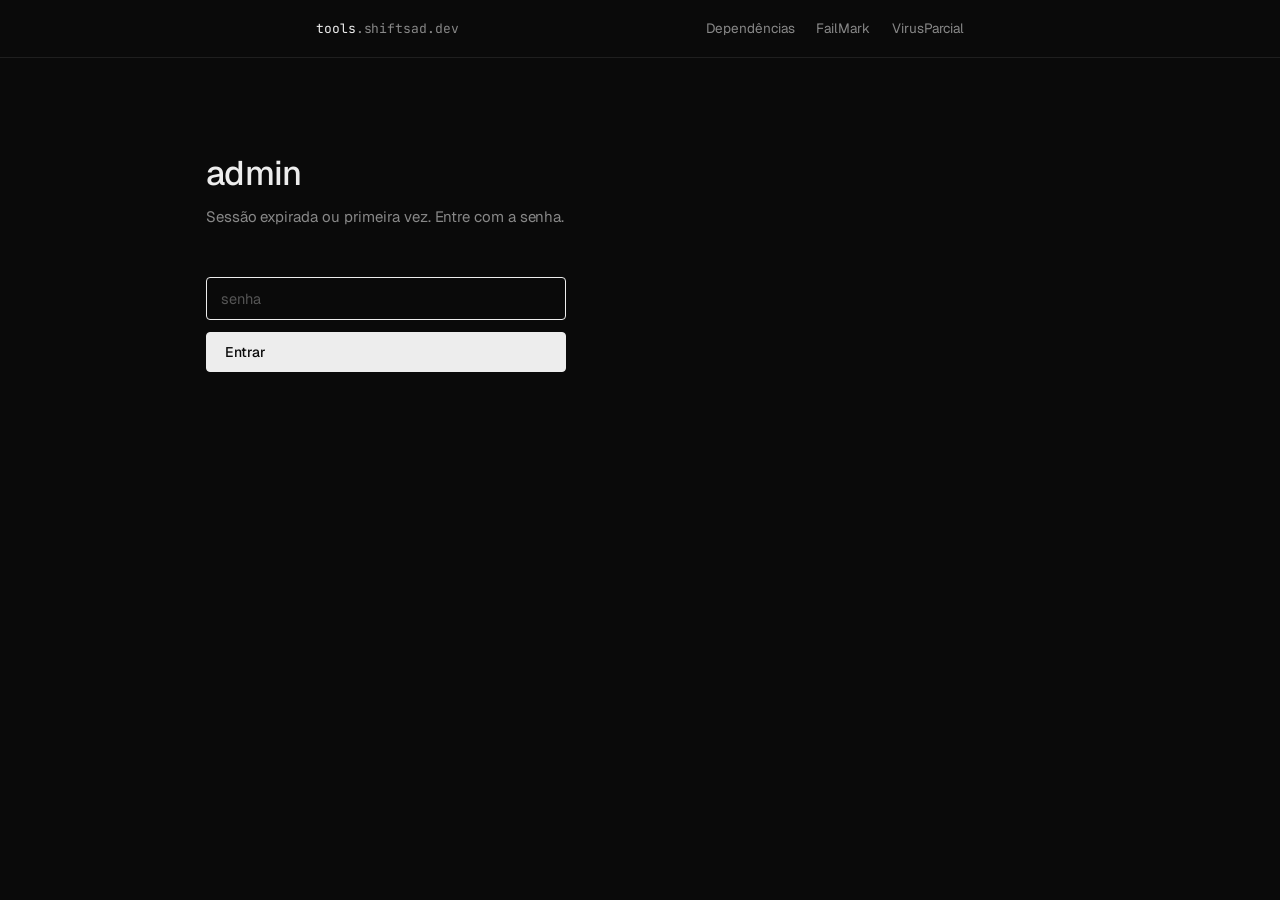
<file: public/admin.html>
<!doctype html>
<html lang="pt-BR" data-page="admin">
<head>
  <meta charset="utf-8" />
  <meta name="viewport" content="width=device-width,initial-scale=1" />
  <meta name="robots" content="noindex, nofollow" />
  <title>admin — tools.shiftsad.dev</title>
  <link rel="preconnect" href="https://fonts.googleapis.com" />
  <link rel="preconnect" href="https://fonts.gstatic.com" crossorigin />
  <link href="https://fonts.googleapis.com/css2?family=Geist:wght@400;500;600&family=JetBrains+Mono:wght@400;500&display=swap" rel="stylesheet" />
  <link rel="stylesheet" href="shared.css" />
  <style>
    .admin-page { max-width: 980px; }
    .login-card {
      max-width: 360px;
      margin-top: 32px;
      display: grid;
      gap: 12px;
    }
    .login-card .err {
      color: #d88a8a;
      font-size: 13px;
      font-family: var(--mono);
      min-height: 1em;
    }

    .tabs {
      margin-top: 12px;
      display: flex;
      gap: 22px;
      border-bottom: 1px solid var(--border);
      margin-bottom: 24px;
    }
    .tabs button {
      background: none; border: 0; padding: 12px 0;
      color: var(--muted); font-size: 14px; cursor: pointer;
      font-family: inherit;
      border-bottom: 1.5px solid transparent;
      margin-bottom: -1px;
      transition: color 0.12s, border-color 0.12s;
    }
    .tabs button:hover { color: var(--text); }
    .tabs button.is-active { color: var(--text); border-bottom-color: var(--text); }

    .summary {
      display: grid;
      grid-template-columns: repeat(auto-fit, minmax(140px, 1fr));
      gap: 16px;
      margin: 4px 0 28px;
      padding-bottom: 22px;
      border-bottom: 1px solid var(--border);
    }
    .summary__cell {
      display: flex;
      flex-direction: column;
      gap: 4px;
    }
    .summary__num {
      font-family: var(--mono);
      font-size: 22px;
      font-weight: 500;
      letter-spacing: -0.01em;
      line-height: 1;
    }
    .summary__num.is-warn { color: #f0c987; }
    .summary__num.is-bad  { color: #f0a8a8; }
    .summary__num.is-ok   { color: #9bd49b; }
    .summary__label { font-size: 12px; color: var(--muted); }

    .table {
      width: 100%;
      border-collapse: collapse;
    }
    .table th, .table td {
      text-align: left;
      padding: 10px 12px;
      border-bottom: 1px solid var(--border);
      font-size: 13.5px;
      vertical-align: top;
    }
    .table th {
      font-size: 11.5px;
      font-weight: 500;
      color: var(--muted);
      letter-spacing: 0.02em;
      text-transform: uppercase;
      padding-top: 8px;
      padding-bottom: 8px;
    }
    .table th:first-child, .table td:first-child { padding-left: 0; }
    .table th:last-child, .table td:last-child { padding-right: 0; text-align: right; }
    .table .hash {
      font-family: var(--mono);
      font-size: 11.5px;
      color: var(--muted);
      word-break: break-all;
    }
    .table .mono { font-family: var(--mono); font-size: 12px; }
    .table .dim { color: var(--dim); font-size: 12px; }

    .pill {
      display: inline-block;
      padding: 2px 8px;
      border-radius: 100px;
      font-family: var(--mono);
      font-size: 10.5px;
      letter-spacing: 0.02em;
      text-transform: uppercase;
      border: 1px solid var(--border-2);
      color: var(--muted);
    }
    .pill.is-bad   { color: #f0a8a8; border-color: #5a2a2a; }
    .pill.is-warn  { color: #f0c987; border-color: #5a4520; }
    .pill.is-ok    { color: #9bd49b; border-color: #2f5a2f; }

    .row-actions {
      display: inline-flex;
      gap: 8px;
      flex-wrap: wrap;
      justify-content: flex-end;
    }
    .row-actions button, .row-actions a {
      background: none;
      border: 1px solid var(--border-2);
      color: var(--muted);
      font-size: 12px;
      padding: 4px 9px;
      border-radius: 3px;
      cursor: pointer;
      font-family: inherit;
      text-decoration: none;
      transition: color 0.12s, border-color 0.12s;
    }
    .row-actions button:hover, .row-actions a:hover { color: var(--text); border-color: var(--text); }
    .row-actions button.is-danger:hover { color: #f0a8a8; border-color: #5a2a2a; }

    .add-form {
      display: grid;
      grid-template-columns: 1fr 1fr auto;
      gap: 8px;
      margin-bottom: 18px;
    }
    @media (max-width: 600px) {
      .add-form { grid-template-columns: 1fr; }
    }
    .add-form input {
      padding: 9px 12px;
      font-size: 13.5px;
    }

    details.report {
      border-bottom: 1px solid var(--border);
      padding: 14px 0;
    }
    details.report > summary {
      display: grid;
      grid-template-columns: 1fr auto auto;
      gap: 12px;
      align-items: baseline;
      list-style: none;
      cursor: pointer;
      outline: none;
    }
    details.report > summary::-webkit-details-marker { display: none; }
    details.report > summary .name {
      font-family: var(--mono);
      font-size: 12px;
      color: var(--muted);
      overflow: hidden;
      text-overflow: ellipsis;
      white-space: nowrap;
    }
    details.report .body {
      margin-top: 14px;
      padding-left: 4px;
      border-left: 1px solid var(--border);
      padding-left: 16px;
      display: grid;
      gap: 12px;
    }
    details.report .body dl {
      display: grid;
      grid-template-columns: max-content 1fr;
      gap: 4px 16px;
      font-size: 12.5px;
      margin: 0;
    }
    details.report .body dt { color: var(--dim); font-family: var(--mono); }
    details.report .body dd { margin: 0; font-family: var(--mono); color: var(--muted); word-break: break-all; }

    .toast {
      position: fixed;
      bottom: 24px;
      left: 50%;
      transform: translateX(-50%);
      background: var(--surface);
      border: 1px solid var(--border-2);
      border-radius: 4px;
      padding: 10px 16px;
      font-size: 13px;
      color: var(--text);
      z-index: 200;
      opacity: 0;
      pointer-events: none;
      transition: opacity 0.12s;
    }
    .toast.is-shown { opacity: 1; }
    .toast.is-err { color: #f0a8a8; border-color: #5a2a2a; }

    .empty {
      color: var(--dim);
      font-size: 13px;
      padding: 18px 0;
      text-align: center;
    }

    .header-actions {
      display: flex;
      gap: 14px;
      align-items: baseline;
      margin-bottom: 18px;
    }
    .header-actions__title { font-size: 13.5px; color: var(--muted); }
    .header-actions__spacer { flex: 1; }
    .header-actions button {
      background: none; border: 0; padding: 0;
      color: var(--muted); font-size: 13px; cursor: pointer;
      font-family: inherit;
    }
    .header-actions button:hover { color: var(--text); }
  </style>
</head>
<body>
  <div id="site-header"></div>

  <main class="page admin-page">
    <h1 class="page-title">admin</h1>

    <!-- LOGIN -->
    <section id="login" hidden>
      <p class="page-lede">Sessão expirada ou primeira vez. Entre com a senha.</p>
      <form class="login-card" id="login-form">
        <input class="input" id="password" type="password" placeholder="senha" autocomplete="current-password" required />
        <button class="btn" type="submit">Entrar</button>
        <div class="err" id="login-err"></div>
      </form>
    </section>

    <!-- DASHBOARD -->
    <section id="dashboard" hidden>
      <div class="header-actions">
        <span class="header-actions__title mono" id="last-loaded"></span>
        <span class="header-actions__spacer"></span>
        <button id="refresh">recarregar</button>
        <button id="logout">sair</button>
      </div>

      <div class="summary" id="summary"></div>

      <div class="tabs" id="tabs">
        <button data-tab="reports" class="is-active">Reports</button>
        <button data-tab="hashes">Hashes</button>
        <button data-tab="packages">Packages</button>
        <button data-tab="urls">URLs</button>
        <button data-tab="allowed">Permitidos</button>
      </div>

      <div id="panel"></div>
    </section>
  </main>

  <div class="toast" id="toast"></div>

  <script src="header.js"></script>
  <script src="admin.js"></script>
</body>
</html>
</file>
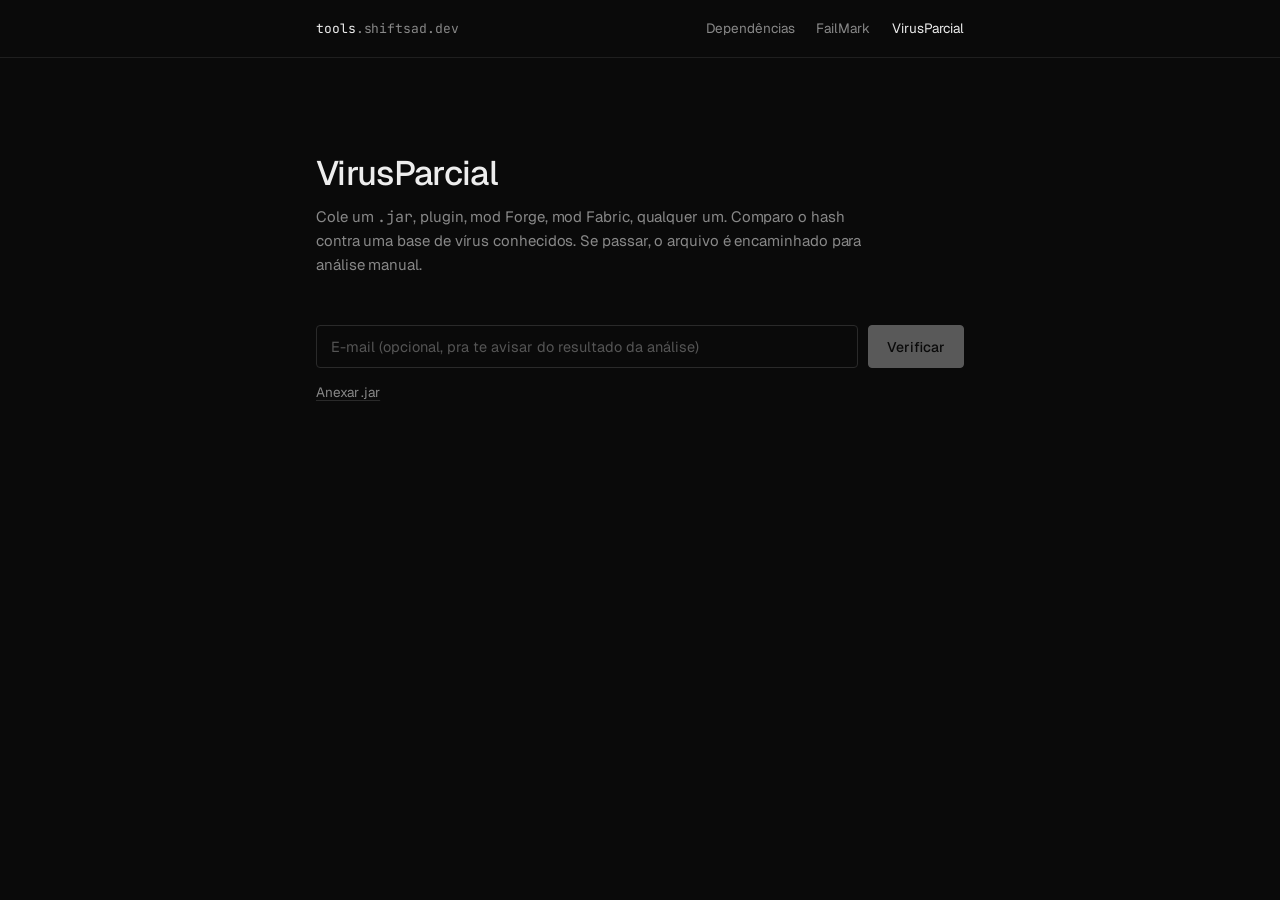
<file: public/virus-parcial.html>
<!doctype html>
<html lang="pt-BR" data-page="virus">
<head>
  <meta charset="utf-8" />
  <meta name="viewport" content="width=device-width,initial-scale=1" />
  <title>VirusParcial — tools.shiftsad.dev</title>
  <link rel="preconnect" href="https://fonts.googleapis.com" />
  <link rel="preconnect" href="https://fonts.gstatic.com" crossorigin />
  <link href="https://fonts.googleapis.com/css2?family=Geist:wght@400;500;600&family=JetBrains+Mono:wght@400;500&display=swap" rel="stylesheet" />
  <link rel="stylesheet" href="shared.css" />
  <style>
    .form-row {
      display: grid;
      grid-template-columns: 1fr auto;
      gap: 10px;
    }

    .attach-row {
      margin-top: 14px;
      display: flex;
      align-items: baseline;
      gap: 16px;
      font-size: 13.5px;
      color: var(--dim);
      flex-wrap: wrap;
    }
    .attach-row input[type="file"] { display: none; }
    .attach-row__name {
      font-family: var(--mono);
      font-size: 12.5px;
      color: var(--muted);
      max-width: 320px;
      overflow: hidden;
      text-overflow: ellipsis;
      white-space: nowrap;
    }
    .attach-row__clear {
      background: none; border: 0; padding: 0;
      color: var(--dim); font-size: 13.5px; cursor: pointer;
      font-family: inherit;
      text-decoration: underline;
      text-decoration-color: transparent;
      text-underline-offset: 3px;
    }
    .attach-row__clear:hover { color: var(--text); text-decoration-color: var(--text); }

    body.is-dragging::after {
      content: "Solte o .jar";
      position: fixed;
      inset: 16px;
      border: 1.5px dashed var(--text);
      border-radius: 6px;
      background: rgba(10, 10, 10, 0.7);
      backdrop-filter: blur(2px);
      display: grid;
      place-items: center;
      font-family: var(--mono);
      font-size: 14px;
      color: var(--text);
      z-index: 100;
      pointer-events: none;
    }

    /* progress strip while hashing locally */
    .progress {
      margin-top: 10px;
      font-family: var(--mono);
      font-size: 12px;
      color: var(--dim);
      min-height: 1em;
    }
    .progress .step { color: var(--muted); }
    .progress .step.done { color: var(--text); }

    /* result */
    .result { margin-top: 64px; }
    .result__verdict {
      font-size: 22px;
      letter-spacing: -0.015em;
      margin: 0 0 14px;
      font-weight: 500;
      line-height: 1.25;
    }
    .result__verdict.is-infected { color: #f0a8a8; }
    .result__verdict.is-clean   { color: var(--text); }
    .result__body {
      font-size: 14.5px;
      color: var(--muted);
      line-height: 1.6;
      max-width: 580px;
      margin: 0 0 22px;
      text-wrap: pretty;
    }
    .result__body strong { color: var(--text); font-weight: 500; }
    .result__meta {
      border-top: 1px solid var(--border);
      padding-top: 18px;
      display: grid;
      grid-template-columns: max-content 1fr;
      gap: 6px 18px;
      font-size: 13px;
    }
    .result__meta dt { color: var(--dim); font-family: var(--mono); font-size: 12px; }
    .result__meta dd {
      margin: 0;
      font-family: var(--mono);
      font-size: 12.5px;
      color: var(--muted);
      word-break: break-all;
    }

    .err {
      margin-top: 18px;
      font-size: 13px;
      color: #d88a8a;
      font-family: var(--mono);
    }

    .cached-note {
      margin-top: 8px;
      font-size: 12px;
      color: var(--dim);
      font-family: var(--mono);
    }
  </style>
</head>
<body>
  <div id="site-header"></div>

  <main class="page">
    <h1 class="page-title">VirusParcial</h1>
    <p class="page-lede">Cole um <span class="mono">.jar</span>, plugin, mod Forge, mod Fabric, qualquer um. Comparo o hash contra uma base de vírus conhecidos. Se passar, o arquivo é encaminhado para análise manual.</p>

    <div class="form-row">
      <input class="input" id="email" type="email" placeholder="E-mail (opcional, pra te avisar do resultado da análise)" autocomplete="email" />
      <button class="btn" id="scan-btn" disabled>Verificar</button>
    </div>

    <div class="attach-row">
      <label>
        <input type="file" id="file-input" accept=".jar" />
        <a class="link" href="#" onclick="event.preventDefault();this.previousElementSibling.click();">Anexar .jar</a>
      </label>
      <span class="attach-row__name" id="file-name"></span>
      <button class="attach-row__clear" id="clear-btn" hidden type="button">limpar</button>
    </div>

    <div class="progress" id="progress"></div>
    <div id="err" class="err" hidden></div>
    <section class="result" id="result" hidden></section>
  </main>

  <script src="header.js"></script>
  <script>
    const API_BASE = ""; // same origin
    const CACHE_KEY = "vp_scan_cache";
    const $ = (s) => document.querySelector(s);
    const state = { file: null, busy: false };

    // session cache: hash -> last result. Skips re-uploading the same file twice.
    const cache = (() => {
      try { return JSON.parse(sessionStorage.getItem(CACHE_KEY) || "{}"); }
      catch { return {}; }
    })();
    const saveCache = () => {
      try { sessionStorage.setItem(CACHE_KEY, JSON.stringify(cache)); } catch {}
    };

    // ── drag-anywhere ──
    let dragDepth = 0;
    window.addEventListener("dragenter", (e) => {
      if (!e.dataTransfer || !e.dataTransfer.types.includes("Files")) return;
      dragDepth++;
      document.body.classList.add("is-dragging");
    });
    window.addEventListener("dragleave", () => {
      dragDepth = Math.max(0, dragDepth - 1);
      if (!dragDepth) document.body.classList.remove("is-dragging");
    });
    window.addEventListener("dragover", e => e.preventDefault());
    window.addEventListener("drop", (e) => {
      e.preventDefault();
      dragDepth = 0;
      document.body.classList.remove("is-dragging");
      const f = e.dataTransfer && e.dataTransfer.files && e.dataTransfer.files[0];
      if (f) setFile(f);
    });

    $("#file-input").addEventListener("change", e => {
      const f = e.target.files && e.target.files[0];
      if (f) setFile(f);
      e.target.value = "";
    });
    $("#clear-btn").addEventListener("click", () => setFile(null));

    function setFile(f) {
      if (f && !f.name.toLowerCase().endsWith(".jar")) {
        showErr("só aceito arquivos .jar");
        return;
      }
      hideErr();
      $("#progress").textContent = "";
      $("#result").hidden = true;
      state.file = f || null;
      $("#file-name").textContent = f ? f.name : "";
      $("#clear-btn").hidden = !f;
      $("#scan-btn").disabled = !f || state.busy;
    }

    function showErr(msg) {
      const el = $("#err");
      el.textContent = msg;
      el.hidden = false;
    }
    function hideErr() { $("#err").hidden = true; }

    function setProgress(steps) {
      // steps: [{ label, status: "pending" | "done" }]
      $("#progress").innerHTML = steps
        .map(s => `<span class="step ${s.status === "done" ? "done" : ""}">${s.label}</span>`)
        .join(" → ");
    }

    $("#scan-btn").addEventListener("click", scan);
    $("#email").addEventListener("keydown", e => { if (e.key === "Enter" && !$("#scan-btn").disabled) scan(); });

    async function hashFile(file) {
      const buf = await file.arrayBuffer();
      const digest = await crypto.subtle.digest("SHA-256", buf);
      return Array.from(new Uint8Array(digest))
        .map(b => b.toString(16).padStart(2, "0"))
        .join("");
    }

    async function scan() {
      if (!state.file || state.busy) return;
      state.busy = true;
      $("#scan-btn").disabled = true;
      $("#scan-btn").textContent = "Verificando…";
      hideErr();
      $("#result").hidden = true;

      try {
        // step 1: hash locally
        setProgress([
          { label: "calculando hash", status: "pending" },
          { label: "consultando", status: "pending" },
          { label: "enviando arquivo", status: "pending" },
        ]);
        const hash = await hashFile(state.file);

        // Reuse infected results from this session (hash is on the server blocklist).
        // Do NOT cache-bypass clean results — package/url rules may have been added since.
        if (cache[hash] && cache[hash].status === "infected") {
          setProgress([
            { label: "hash em cache", status: "done" },
          ]);
          render({ ...cache[hash], _cached: true });
          return;
        }

        // step 2: ask backend if it already knows the hash (cheap, ~70B)
        setProgress([
          { label: "hash calculado", status: "done" },
          { label: "consultando", status: "pending" },
          { label: "enviando arquivo", status: "pending" },
        ]);
        const check = await fetch(`${API_BASE}/api/scan/check`, {
          method: "POST",
          headers: { "Content-Type": "application/json" },
          body: JSON.stringify({ hash }),
        });
        const checkData = await check.json().catch(() => ({}));
        if (!check.ok) {
          throw new Error(checkData.error || `erro ${check.status}`);
        }

        if (checkData.status === "infected" || checkData.status === "clean") {
          // backend already knows this hash — no upload needed
          const knownLabel = checkData.status === "infected" ? "hash já conhecido" : "hash na allowlist";
          setProgress([
            { label: "hash calculado", status: "done" },
            { label: knownLabel, status: "done" },
          ]);
          const result = {
            status: checkData.status,
            hash,
            filename: state.file.name,
            size: state.file.size,
            label: checkData.label || null,
            _viaAllowlist: checkData.status === "clean",
          };
          cache[hash] = result;
          saveCache();
          render(result);
          return;
        }

        // step 3: hash unknown — upload the file for full analysis
        setProgress([
          { label: "hash calculado", status: "done" },
          { label: "hash desconhecido", status: "done" },
          { label: "enviando arquivo", status: "pending" },
        ]);

        const fd = new FormData();
        fd.append("file", state.file);
        const email = $("#email").value.trim();
        if (email) fd.append("email", email);

        const res = await fetch(`${API_BASE}/api/scan`, { method: "POST", body: fd });
        const data = await res.json().catch(() => ({}));
        if (!res.ok) {
          throw new Error(data.error || `erro ${res.status}`);
        }
        setProgress([
          { label: "hash calculado", status: "done" },
          { label: "hash desconhecido", status: "done" },
          { label: "arquivo analisado", status: "done" },
        ]);
        cache[hash] = data;
        saveCache();
        render(data);
      } catch (err) {
        showErr(err && err.message ? err.message : "falha ao conectar com o servidor");
        $("#progress").textContent = "";
      } finally {
        state.busy = false;
        $("#scan-btn").disabled = !state.file;
        $("#scan-btn").textContent = "Verificar";
      }
    }

    function render(data) {
      const out = $("#result");
      out.hidden = false;
      const infected = data.status === "infected";
      const viaAllow = data._viaAllowlist;
      const verdict = infected
        ? "Vírus conhecido detectado."
        : viaAllow
          ? "Arquivo confiável."
          : "Nada conhecido bateu.";
      const body = infected
        ? `O hash do arquivo coincide com um vírus catalogado${data.label ? ` (<strong>${escapeHtml(data.label)}</strong>)` : ""}. <strong>Não execute esse plugin/mod.</strong> Apague.`
        : viaAllow
          ? `Hash do arquivo está na allowlist${data.label ? ` (<strong>${escapeHtml(data.label)}</strong>)` : ""} — admin já verificou e marcou como confiável.`
          : "O arquivo não bate com nenhum vírus conhecido — mas isso não garante que é seguro. Ele foi encaminhado pra análise manual. Se você deixou um e-mail, te aviso quando concluir.";
      const cachedNote = data._cached
        ? `<div class="cached-note">resultado do cache da sessão · mesmo arquivo já verificado anteriormente</div>`
        : "";
      out.innerHTML = `
        <h2 class="result__verdict ${infected ? "is-infected" : "is-clean"}">${verdict}</h2>
        <p class="result__body">${body}</p>
        ${cachedNote}
        <dl class="result__meta">
          <dt>arquivo</dt><dd>${escapeHtml(data.filename || state.file.name)}</dd>
          <dt>sha-256</dt><dd>${escapeHtml(data.hash || "")}</dd>
          <dt>tamanho</dt><dd>${formatSize(data.size || state.file.size)}</dd>
        </dl>
      `;
    }

    function formatSize(n) {
      if (n < 1024) return `${n} B`;
      if (n < 1024 * 1024) return `${(n / 1024).toFixed(1)} KB`;
      return `${(n / 1024 / 1024).toFixed(2)} MB`;
    }

    function escapeHtml(s) {
      return String(s).replace(/[&<>"']/g, c => ({ "&":"&amp;","<":"&lt;",">":"&gt;","\"":"&quot;","'":"&#39;" }[c]));
    }
  </script>
</body>
</html>
</file>
<file: public/shared.css>
/* tools.shiftsad.dev — v3 simple black */
:root {
  --bg:           #0a0a0a;
  --surface:      #131313;
  --surface-2:    #181818;
  --border:       #1f1f1f;
  --border-2:     #2a2a2a;
  --text:         #ededed;
  --muted:        #888888;
  --dim:          #555555;

  --pad-page: clamp(20px, 5vw, 56px);

  --sans: "Geist", -apple-system, BlinkMacSystemFont, "Segoe UI", sans-serif;
  --mono: "JetBrains Mono", ui-monospace, "SF Mono", Menlo, monospace;
}

* { box-sizing: border-box; }
html, body { margin: 0; padding: 0; }
body {
  background: var(--bg);
  color: var(--text);
  font-family: var(--sans);
  font-size: 15px;
  line-height: 1.55;
  -webkit-font-smoothing: antialiased;
  min-height: 100vh;
  letter-spacing: -0.005em;
}

/* ── HEADER ────────────────────────────────────────────────────────── */
.site-header {
  border-bottom: 1px solid var(--border);
}
.site-header__inner {
  max-width: 760px;
  margin: 0 auto;
  padding: 18px var(--pad-page);
  display: flex;
  align-items: baseline;
  gap: 32px;
}
.brand {
  text-decoration: none;
  color: var(--text);
  font-family: var(--mono);
  font-size: 13px;
  display: inline-flex;
  align-items: baseline;
}
.brand__domain { color: var(--muted); transition: color 0.12s; }
.brand:hover .brand__domain { color: var(--text); }
.brand__section { color: var(--text); }
.nav {
  display: flex;
  align-items: baseline;
  gap: 22px;
  margin-left: auto;
}
.nav a {
  color: var(--muted);
  text-decoration: none;
  font-size: 13.5px;
  transition: color 0.12s;
}
.nav a:hover { color: var(--text); }
.nav a[aria-current="page"] { color: var(--text); }

/* ── LAYOUT ────────────────────────────────────────────────────────── */
.page {
  max-width: 760px;
  margin: 0 auto;
  padding: clamp(56px, 8vw, 96px) var(--pad-page) 160px;
}

h1.page-title {
  font-size: clamp(28px, 3.6vw, 34px);
  letter-spacing: -0.02em;
  line-height: 1.15;
  margin: 0 0 12px;
  font-weight: 500;
}
.page-lede {
  font-size: 15px;
  color: var(--muted);
  max-width: 560px;
  margin: 0 0 48px;
  line-height: 1.6;
  text-wrap: pretty;
}

/* ── FORM ──────────────────────────────────────────────────────────── */
.input {
  width: 100%;
  padding: 11px 14px;
  border-radius: 4px;
  background: var(--bg);
  border: 1px solid var(--border-2);
  color: var(--text);
  font-family: var(--sans);
  font-size: 14.5px;
  transition: border 0.12s;
}
.input:focus {
  outline: none;
  border-color: var(--text);
}
.input::placeholder { color: var(--dim); }

/* ── BUTTONS ───────────────────────────────────────────────────────── */
.btn {
  display: inline-flex;
  align-items: center;
  gap: 8px;
  padding: 10px 18px;
  border-radius: 4px;
  font-family: var(--sans);
  font-size: 14px;
  font-weight: 500;
  border: 1px solid var(--text);
  background: var(--text);
  color: var(--bg);
  cursor: pointer;
  text-decoration: none;
  user-select: none;
  transition: opacity 0.12s;
  white-space: nowrap;
}
.btn:hover { opacity: 0.86; }
.btn--ghost {
  background: transparent;
  color: var(--muted);
  border-color: var(--border-2);
}
.btn--ghost:hover { color: var(--text); border-color: var(--text); opacity: 1; }
.btn[disabled] { opacity: 0.35; cursor: not-allowed; pointer-events: none; }

/* utility */
.mono  { font-family: var(--mono); }
.muted { color: var(--muted); }
.dim   { color: var(--dim); }

a.link {
  color: var(--muted);
  text-decoration: underline;
  text-decoration-color: var(--border-2);
  text-underline-offset: 3px;
  transition: color 0.12s, text-decoration-color 0.12s;
}
a.link:hover { color: var(--text); text-decoration-color: var(--text); }

::selection { background: var(--text); color: var(--bg); }
::-webkit-scrollbar { width: 8px; height: 8px; }
::-webkit-scrollbar-track { background: transparent; }
::-webkit-scrollbar-thumb { background: var(--border-2); border-radius: 4px; }
::-webkit-scrollbar-thumb:hover { background: #444; }
</file>
